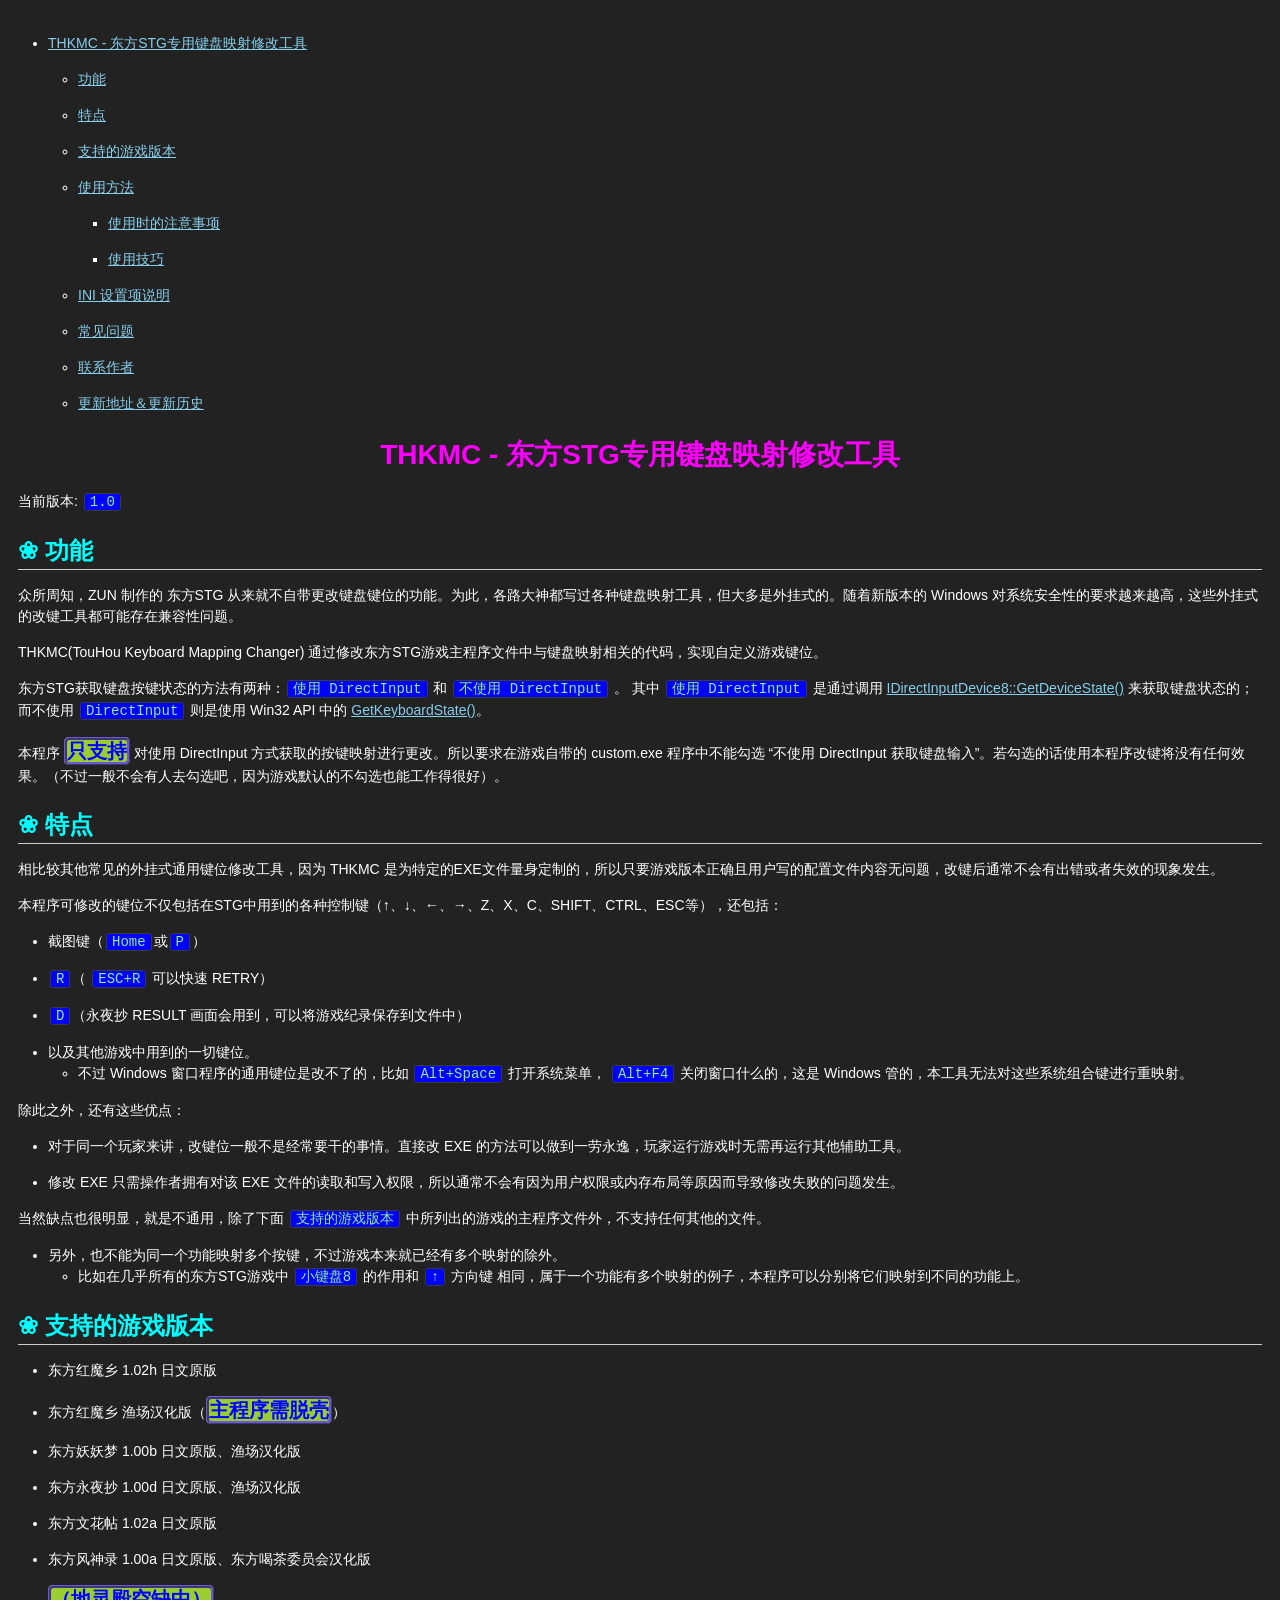
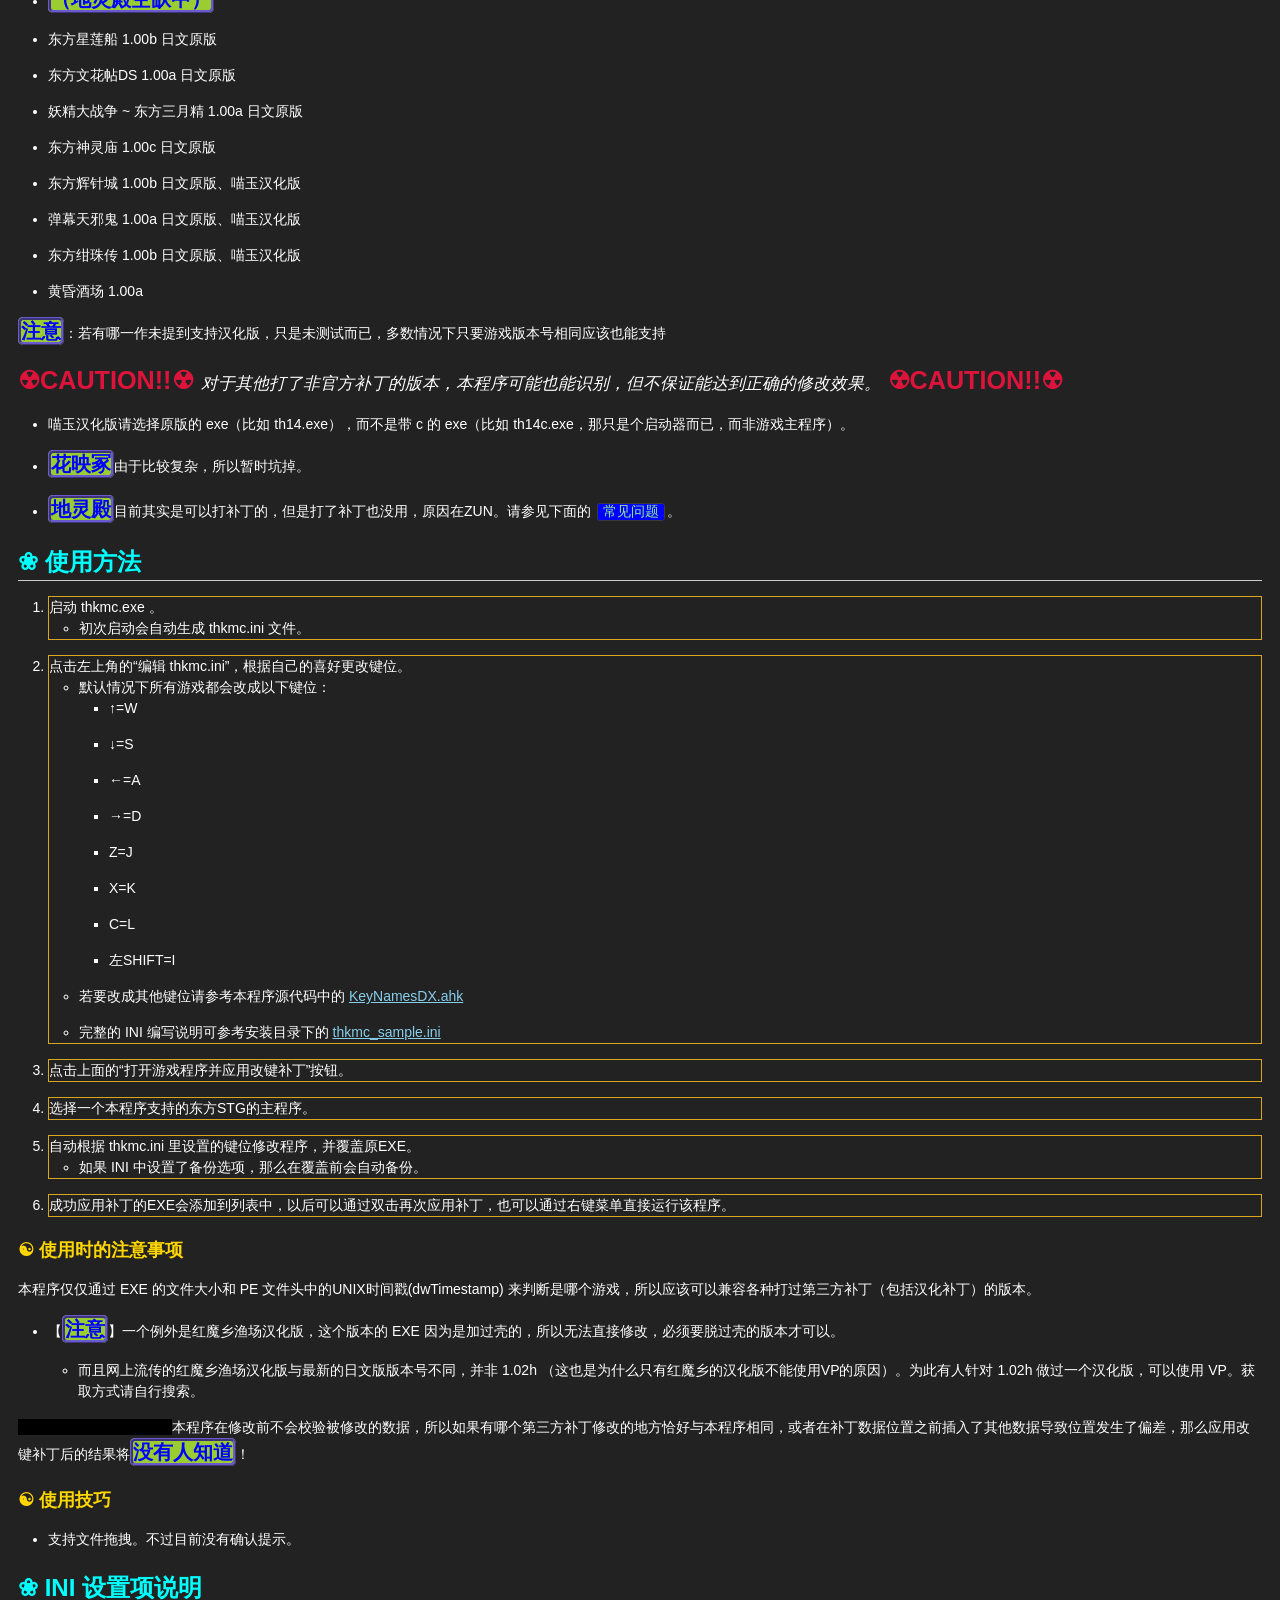
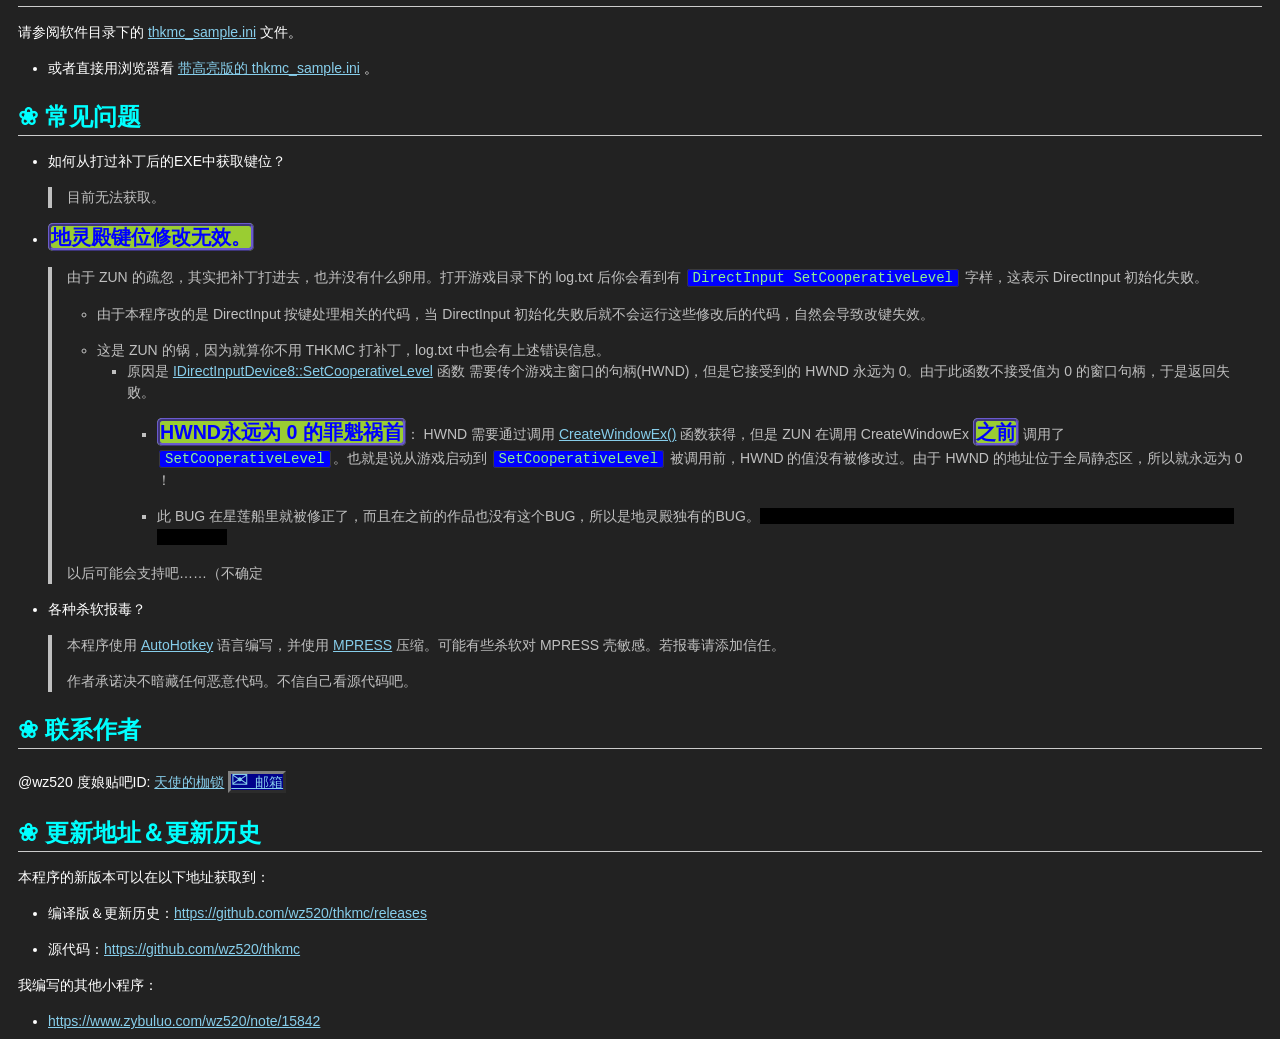
<file: docs/index.html>
<!DOCTYPE html PUBLIC "-//W3C//DTD XHTML 1.0 Transitional//EN" "http://www.w3.org/TR/xhtml1/DTD/xhtml1-transitional.dtd">
<html xmlns="http://www.w3.org/1999/xhtml" lang="zh" xml:lang="zh">
<head>
  <meta http-equiv="Content-Type" content="text/html; charset=utf-8" />
  <meta http-equiv="Content-Style-Type" content="text/css" />
  <meta name="generator" content="pandoc" />
  <title></title>
  <style type="text/css">code{white-space: pre;}</style>
  <link rel="stylesheet" href="style.css" type="text/css" />
</head>
<body>
<div id="TOC">
<ul>
<li><a href="#thkmc---东方stg专用键盘映射修改工具">THKMC - 东方STG专用键盘映射修改工具</a><ul>
<li><a href="#功能">功能</a></li>
<li><a href="#特点">特点</a></li>
<li><a href="#支持的游戏版本">支持的游戏版本</a></li>
<li><a href="#使用方法">使用方法</a><ul>
<li><a href="#使用时的注意事项">使用时的注意事项</a></li>
<li><a href="#使用技巧">使用技巧</a></li>
</ul></li>
<li><a href="#ini-设置项说明">INI 设置项说明</a></li>
<li><a href="#常见问题">常见问题</a></li>
<li><a href="#联系作者">联系作者</a></li>
<li><a href="#更新地址更新历史">更新地址＆更新历史</a></li>
</ul></li>
</ul>
</div>
<h1 id="thkmc---东方stg专用键盘映射修改工具">THKMC - 东方STG专用键盘映射修改工具</h1>
<p>当前版本: <code>1.0</code></p>
<h2 id="功能">功能</h2>
<p>众所周知，ZUN 制作的 东方STG 从来就不自带更改键盘键位的功能。为此，各路大神都写过各种键盘映射工具，但大多是外挂式的。随着新版本的 Windows 对系统安全性的要求越来越高，这些外挂式的改键工具都可能存在兼容性问题。</p>
<p>THKMC(TouHou Keyboard Mapping Changer) 通过修改东方STG游戏主程序文件中与键盘映射相关的代码，实现自定义游戏键位。</p>
<p>东方STG获取键盘按键状态的方法有两种：<code>使用 DirectInput</code> 和 <code>不使用 DirectInput</code> 。 其中 <code>使用 DirectInput</code> 是通过调用 <a href="https://msdn.microsoft.com/en-us/library/windows/desktop/microsoft.directx_sdk.idirectinputdevice8.idirectinputdevice8.getdevicestate(v=vs.85).aspx">IDirectInputDevice8::GetDeviceState()</a> 来获取键盘状态的；而不使用 <code>DirectInput</code> 则是使用 Win32 API 中的 <a href="https://msdn.microsoft.com/en-us/library/windows/desktop/ms646299(v=vs.85).aspx">GetKeyboardState()</a>。</p>
<p>本程序 <strong>只支持</strong> 对使用 DirectInput 方式获取的按键映射进行更改。所以要求在游戏自带的 custom.exe 程序中不能勾选 “不使用 DirectInput 获取键盘输入”。若勾选的话使用本程序改键将没有任何效果。（不过一般不会有人去勾选吧，因为游戏默认的不勾选也能工作得很好）。</p>
<h2 id="特点">特点</h2>
<p>相比较其他常见的外挂式通用键位修改工具，因为 THKMC 是为特定的EXE文件量身定制的，所以只要游戏版本正确且用户写的配置文件内容无问题，改键后通常不会有出错或者失效的现象发生。</p>
<p>本程序可修改的键位不仅包括在STG中用到的各种控制键（↑、↓、←、→、Z、X、C、SHIFT、CTRL、ESC等），还包括：</p>
<ul>
<li>截图键（<code>Home</code>或<code>P</code>）</li>
<li><code>R</code>（ <code>ESC+R</code> 可以快速 RETRY）</li>
<li><code>D</code>（永夜抄 RESULT 画面会用到，可以将游戏纪录保存到文件中）</li>
<li>以及其他游戏中用到的一切键位。
<ul>
<li>不过 Windows 窗口程序的通用键位是改不了的，比如 <code>Alt+Space</code> 打开系统菜单， <code>Alt+F4</code> 关闭窗口什么的，这是 Windows 管的，本工具无法对这些系统组合键进行重映射。</li>
</ul></li>
</ul>
<p>除此之外，还有这些优点：</p>
<ul>
<li>对于同一个玩家来讲，改键位一般不是经常要干的事情。直接改 EXE 的方法可以做到一劳永逸，玩家运行游戏时无需再运行其他辅助工具。</li>
<li>修改 EXE 只需操作者拥有对该 EXE 文件的读取和写入权限，所以通常不会有因为用户权限或内存布局等原因而导致修改失败的问题发生。</li>
</ul>
<p>当然缺点也很明显，就是不通用，除了下面 <code>支持的游戏版本</code> 中所列出的游戏的主程序文件外，不支持任何其他的文件。</p>
<ul>
<li>另外，也不能为同一个功能映射多个按键，不过游戏本来就已经有多个映射的除外。
<ul>
<li>比如在几乎所有的东方STG游戏中 <code>小键盘8</code> 的作用和 <code>↑</code> 方向键 相同，属于一个功能有多个映射的例子，本程序可以分别将它们映射到不同的功能上。</li>
</ul></li>
</ul>
<h2 id="支持的游戏版本">支持的游戏版本</h2>
<ul>
<li>东方红魔乡 1.02h 日文原版</li>
<li>东方红魔乡 渔场汉化版（<strong>主程序需脱壳</strong>）</li>
<li>东方妖妖梦 1.00b 日文原版、渔场汉化版</li>
<li>东方永夜抄 1.00d 日文原版、渔场汉化版</li>
<li>东方文花帖 1.02a 日文原版</li>
<li>东方风神录 1.00a 日文原版、东方喝茶委员会汉化版</li>
<li><strong>（地灵殿空缺中）</strong></li>
<li>东方星莲船 1.00b 日文原版</li>
<li>东方文花帖DS 1.00a 日文原版</li>
<li>妖精大战争 ~ 东方三月精 1.00a 日文原版</li>
<li>东方神灵庙 1.00c 日文原版</li>
<li>东方辉针城 1.00b 日文原版、喵玉汉化版</li>
<li>弹幕天邪鬼 1.00a 日文原版、喵玉汉化版</li>
<li>东方绀珠传 1.00b 日文原版、喵玉汉化版</li>
<li>黄昏酒场 1.00a</li>
</ul>
<p><strong>注意</strong>：若有哪一作未提到支持汉化版，只是未测试而已，多数情况下只要游戏版本号相同应该也能支持</p>
<p><em>对于其他打了非官方补丁的版本，本程序可能也能识别，但不保证能达到正确的修改效果。</em></p>
<ul>
<li>喵玉汉化版请选择原版的 exe（比如 th14.exe），而不是带 c 的 exe（比如 th14c.exe，那只是个启动器而已，而非游戏主程序）。</li>
<li><strong>花映冢</strong>由于比较复杂，所以暂时坑掉。</li>
<li><strong>地灵殿</strong>目前其实是可以打补丁的，但是打了补丁也没用，原因在ZUN。请参见下面的 <code>常见问题</code>。</li>
</ul>
<h2 id="使用方法">使用方法</h2>
<ol style="list-style-type: decimal">
<li>启动 thkmc.exe 。
<ul>
<li>初次启动会自动生成 thkmc.ini 文件。</li>
</ul></li>
<li>点击左上角的“编辑 thkmc.ini”，根据自己的喜好更改键位。
<ul>
<li>默认情况下所有游戏都会改成以下键位：
<ul>
<li>↑=W</li>
<li>↓=S</li>
<li>←=A</li>
<li>→=D</li>
<li>Z=J</li>
<li>X=K</li>
<li>C=L</li>
<li>左SHIFT=I</li>
</ul></li>
<li>若要改成其他键位请参考本程序源代码中的 <a href="https://github.com/wz520/thkmc/blob/master/KeyNamesDX.ahk">KeyNamesDX.ahk</a></li>
<li>完整的 INI 编写说明可参考安装目录下的 <a href="https://github.com/wz520/thkmc/blob/master/thkmc_sample.ini">thkmc_sample.ini</a></li>
</ul></li>
<li>点击上面的“打开游戏程序并应用改键补丁”按钮。</li>
<li>选择一个本程序支持的东方STG的主程序。</li>
<li>自动根据 thkmc.ini 里设置的键位修改程序，并覆盖原EXE。
<ul>
<li>如果 INI 中设置了备份选项，那么在覆盖前会自动备份。</li>
</ul></li>
<li>成功应用补丁的EXE会添加到列表中，以后可以通过双击再次应用补丁，也可以通过右键菜单直接运行该程序。</li>
</ol>
<h3 id="使用时的注意事项">使用时的注意事项</h3>
<p>本程序仅仅通过 EXE 的文件大小和 PE 文件头中的UNIX时间戳(dwTimestamp) 来判断是哪个游戏，所以应该可以兼容各种打过第三方补丁（包括汉化补丁）的版本。</p>
<ul>
<li>【<strong>注意</strong>】一个例外是红魔乡渔场汉化版，这个版本的 EXE 因为是加过壳的，所以无法直接修改，必须要脱过壳的版本才可以。
<ul>
<li>而且网上流传的红魔乡渔场汉化版与最新的日文版版本号不同，并非 1.02h （这也是为什么只有红魔乡的汉化版不能使用VP的原因）。为此有人针对 1.02h 做过一个汉化版，可以使用 VP。获取方式请自行搜索。</li>
</ul></li>
</ul>
<p><del>由于作者患有懒癌晚期，</del>本程序在修改前不会校验被修改的数据，所以如果有哪个第三方补丁修改的地方恰好与本程序相同，或者在补丁数据位置之前插入了其他数据导致位置发生了偏差，那么应用改键补丁后的结果将<strong>没有人知道</strong>！</p>
<h3 id="使用技巧">使用技巧</h3>
<ul>
<li>支持文件拖拽。不过目前没有确认提示。</li>
</ul>
<h2 id="ini-设置项说明">INI 设置项说明</h2>
<p>请参阅软件目录下的 <a href="https://github.com/wz520/thkmc/blob/master/thkmc_sample.ini">thkmc_sample.ini</a> 文件。</p>
<ul>
<li>或者直接用浏览器看 <a href="https://wz520.github.io/thkmc/thkmc_sample_ini.html">带高亮版的 thkmc_sample.ini</a> 。</li>
</ul>
<h2 id="常见问题">常见问题</h2>
<ul>
<li><p>如何从打过补丁后的EXE中获取键位？</p>
<blockquote>
<p>目前无法获取。</p>
</blockquote></li>
<li><p><strong>地灵殿键位修改无效。</strong></p>
<blockquote>
由于 ZUN 的疏忽，其实把补丁打进去，也并没有什么卵用。打开游戏目录下的 log.txt 后你会看到有 <code>DirectInput SetCooperativeLevel</code> 字样，这表示 DirectInput 初始化失败。
<ul>
<li>由于本程序改的是 DirectInput 按键处理相关的代码，当 DirectInput 初始化失败后就不会运行这些修改后的代码，自然会导致改键失效。</li>
<li>这是 ZUN 的锅，因为就算你不用 THKMC 打补丁，log.txt 中也会有上述错误信息。
<ul>
<li>原因是 <a href="https://msdn.microsoft.com/en-us/library/windows/desktop/microsoft.directx_sdk.idirectinputdevice8.idirectinputdevice8.setcooperativelevel(v=vs.85).aspx">IDirectInputDevice8::SetCooperativeLevel</a> 函数 需要传个游戏主窗口的句柄(HWND)，但是它接受到的 HWND 永远为 0。由于此函数不接受值为 0 的窗口句柄，于是返回失败。
<ul>
<li><strong>HWND永远为 0 的罪魁祸首</strong>： HWND 需要通过调用 <a href="https://msdn.microsoft.com/en-us/library/windows/desktop/ms632680(v=vs.85).aspx">CreateWindowEx()</a> 函数获得，但是 ZUN 在调用 CreateWindowEx <strong>之前</strong> 调用了 <code>SetCooperativeLevel</code>。也就是说从游戏启动到 <code>SetCooperativeLevel</code> 被调用前，HWND 的值没有被修改过。由于 HWND 的地址位于全局静态区，所以就永远为 0 ！</li>
<li>此 BUG 在星莲船里就被修正了，而且在之前的作品也没有这个BUG，所以是地灵殿独有的BUG。<del>（于是2un你既然在星莲船里已经修正了这个BUG为什么不给地灵殿也出个补丁啊！（摔</del></li>
</ul></li>
</ul></li>
</ul>
<p>以后可能会支持吧……（不确定</p>
</blockquote></li>
<li><p>各种杀软报毒？</p>
<blockquote>
<p>本程序使用 <a href="https://autohotkey.com/">AutoHotkey</a> 语言编写，并使用 <a href="http://www.matcode.com/mpress.htm">MPRESS</a> 压缩。可能有些杀软对 MPRESS 壳敏感。若报毒请添加信任。</p>
<p>作者承诺决不暗藏任何恶意代码。不信自己看源代码吧。</p>
</blockquote></li>
</ul>
<h2 id="联系作者">联系作者</h2>
<p><span class="citation">@wz520</span> 度娘贴吧ID: <a href="http://tieba.baidu.com/home/main?id=f861cceccab9b5c4bccfcbf83d00&amp;fr=userbar">天使的枷锁</a> <span class="mail"><a href="&#x6d;&#x61;&#x69;&#108;&#116;&#x6f;&#58;&#x77;&#x69;&#110;&#x67;&#122;&#x65;&#114;&#x6f;&#x31;&#48;&#52;&#48;&#64;&#x67;&#x6d;&#x61;&#x69;&#108;&#46;&#x63;&#x6f;&#x6d;" class="email">&#37038;&#x7bb1;</a></span></p>
<h2 id="更新地址更新历史">更新地址＆更新历史</h2>
<p>本程序的新版本可以在以下地址获取到：</p>
<ul>
<li>编译版＆更新历史：<a href="https://github.com/wz520/thkmc/releases" class="uri">https://github.com/wz520/thkmc/releases</a></li>
<li>源代码：<a href="https://github.com/wz520/thkmc" class="uri">https://github.com/wz520/thkmc</a></li>
</ul>
<p>我编写的其他小程序：</p>
<ul>
<li><a href="https://www.zybuluo.com/wz520/note/15842" class="uri">https://www.zybuluo.com/wz520/note/15842</a></li>
</ul>
</body>
</html>
</file>
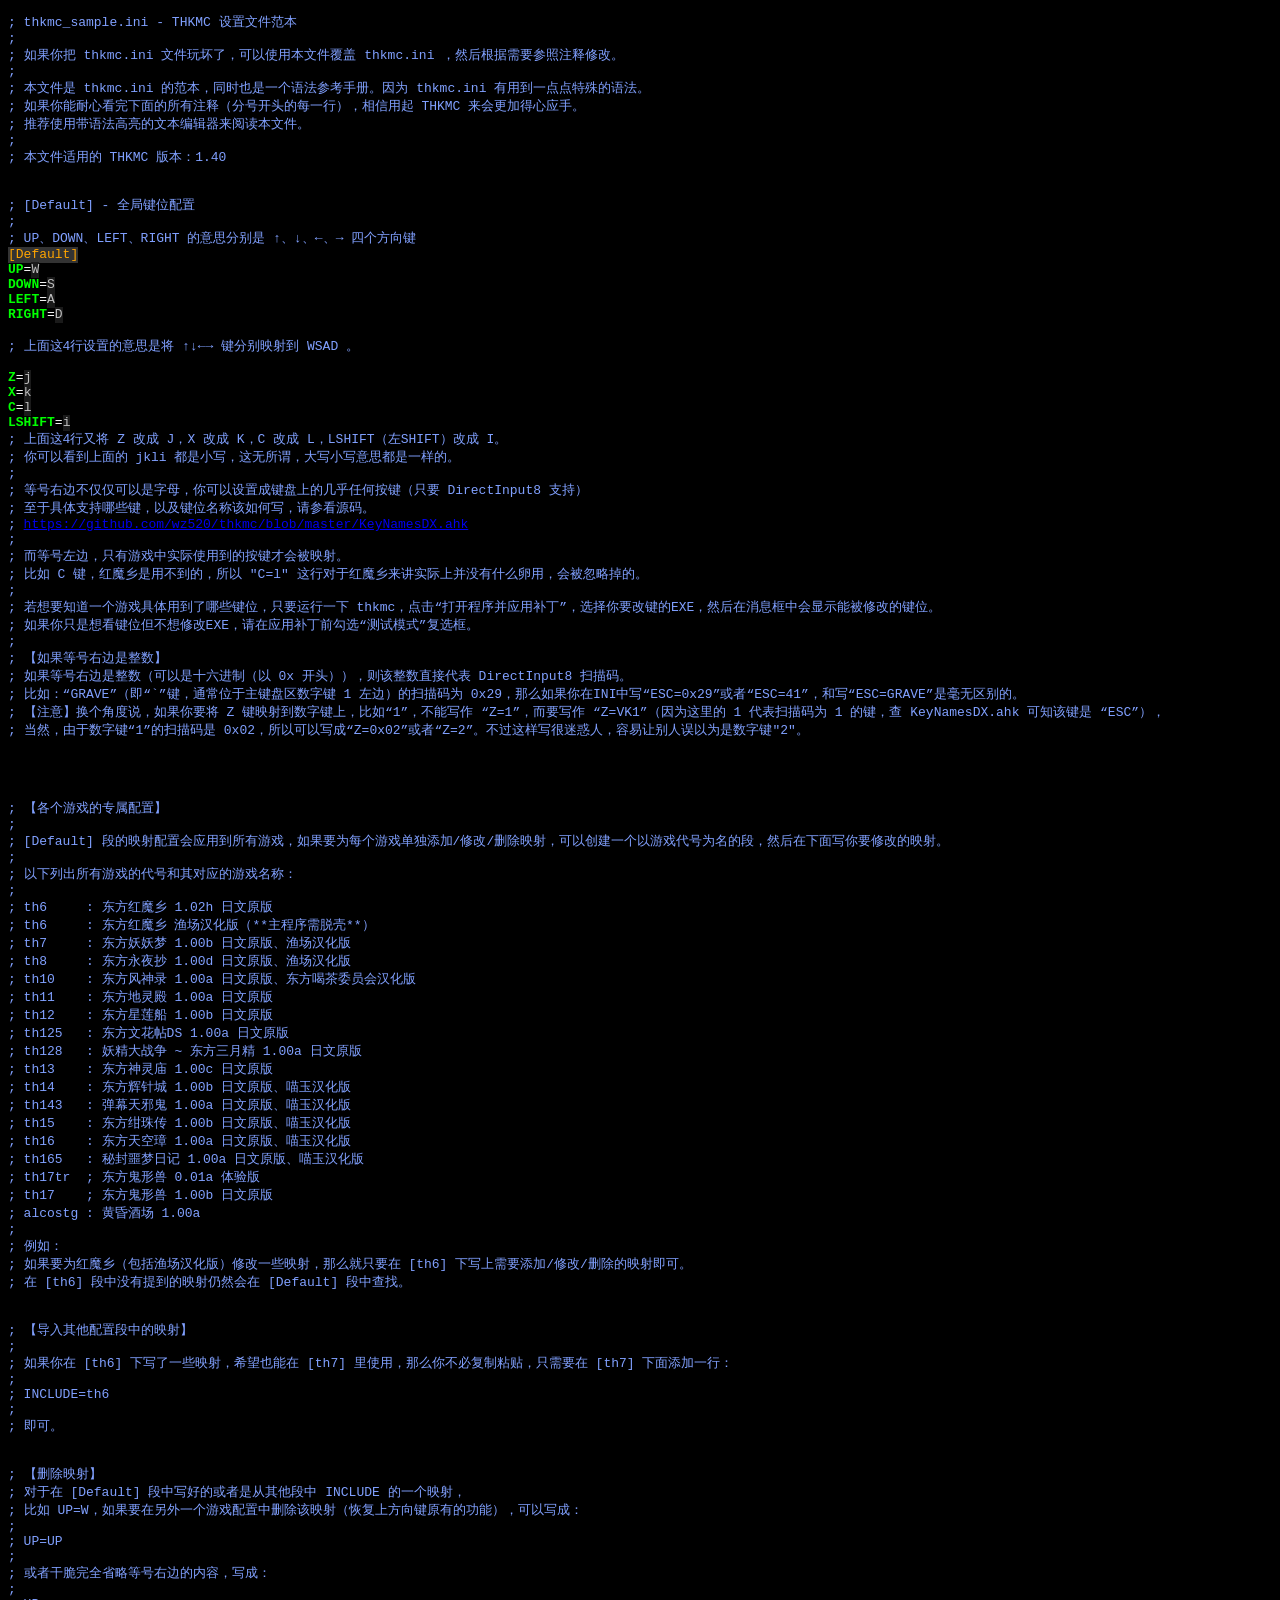
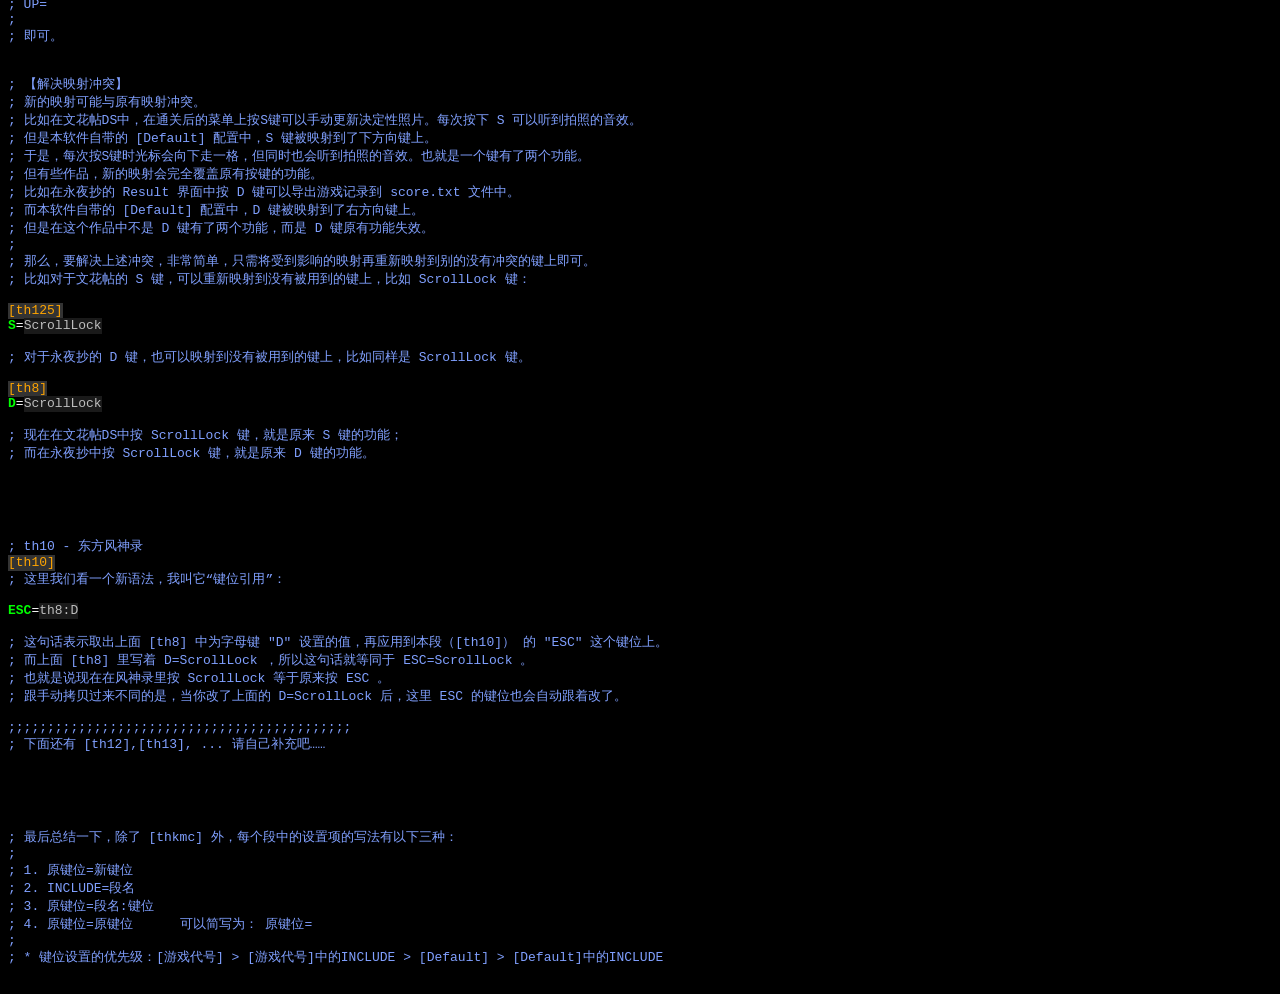
<file: docs/thkmc_sample_ini.html>
<!DOCTYPE HTML PUBLIC "-//W3C//DTD HTML 4.01//EN" "http://www.w3.org/TR/html4/strict.dtd">
<html>
<head>
<meta http-equiv="content-type" content="text/html; charset=UTF-8">
<title>THKMC_SAMPLE</title> 
<meta name="Generator" content="Vim/8.1">
<meta name="plugin-version" content="vim8.1_v1">
<meta name="syntax" content="dosini">
<meta name="settings" content="use_css,pre_wrap,no_foldcolumn,expand_tabs,prevent_copy=">
<meta name="colorscheme" content="wz_night">
<style type="text/css">
<!--
pre { white-space: pre-wrap; font-family: monospace; color: #ffffff; background-color: #000000; }
body { font-family: monospace; color: #ffffff; background-color: #000000; }
* { font-size: 1em; }
.Type { color: #00ff00; font-weight: bold; }
.String { color: #bebebe; background-color: #1a1a1a; padding-bottom: 1px; }
.Comment { color: #80a0ff; }
.Special { color: #ffa500; background-color: #333333; padding-bottom: 1px; }
-->
</style>
</head>
<body>
<pre id='vimCodeElement'>
<span class="Comment">; thkmc_sample.ini - THKMC 设置文件范本</span>
<span class="Comment">;</span>
<span class="Comment">; 如果你把 thkmc.ini 文件玩坏了，可以使用本文件覆盖 thkmc.ini ，然后根据需要参照注释修改。</span>
<span class="Comment">;</span>
<span class="Comment">; 本文件是 thkmc.ini 的范本，同时也是一个语法参考手册。因为 thkmc.ini 有用到一点点特殊的语法。</span>
<span class="Comment">; 如果你能耐心看完下面的所有注释（分号开头的每一行），相信用起 THKMC 来会更加得心应手。</span>
<span class="Comment">; 推荐使用带语法高亮的文本编辑器来阅读本文件。</span>
<span class="Comment">; </span>
<span class="Comment">; 本文件适用的 THKMC 版本：1.40</span>


<span class="Comment">; [Default] - 全局键位配置</span>
<span class="Comment">;</span>
<span class="Comment">; UP、DOWN、LEFT、RIGHT 的意思分别是 ↑、↓、←、→ 四个方向键</span>
<span class="Special">[Default]</span>
<span class="Type">UP</span>=<span class="String">W</span>
<span class="Type">DOWN</span>=<span class="String">S</span>
<span class="Type">LEFT</span>=<span class="String">A</span>
<span class="Type">RIGHT</span>=<span class="String">D</span>

<span class="Comment">; 上面这4行设置的意思是将 ↑↓←→ 键分别映射到 WSAD 。</span>

<span class="Type">Z</span>=<span class="String">j</span>
<span class="Type">X</span>=<span class="String">k</span>
<span class="Type">C</span>=<span class="String">l</span>
<span class="Type">LSHIFT</span>=<span class="String">i</span>
<span class="Comment">; 上面这4行又将 Z 改成 J，X 改成 K，C 改成 L，LSHIFT（左SHIFT）改成 I。</span>
<span class="Comment">; 你可以看到上面的 jkli 都是小写，这无所谓，大写小写意思都是一样的。</span>
<span class="Comment">;</span>
<span class="Comment">; 等号右边不仅仅可以是字母，你可以设置成键盘上的几乎任何按键（只要 DirectInput8 支持）</span>
<span class="Comment">; 至于具体支持哪些键，以及键位名称该如何写，请参看源码。</span>
<span class="Comment">; <a href="https://github.com/wz520/thkmc/blob/master/KeyNamesDX.ahk">https://github.com/wz520/thkmc/blob/master/KeyNamesDX.ahk</a></span>
<span class="Comment">;</span>
<span class="Comment">; 而等号左边，只有游戏中实际使用到的按键才会被映射。</span>
<span class="Comment">; 比如 C 键，红魔乡是用不到的，所以 &quot;C=l&quot; 这行对于红魔乡来讲实际上并没有什么卵用，会被忽略掉的。</span>
<span class="Comment">;</span>
<span class="Comment">; 若想要知道一个游戏具体用到了哪些键位，只要运行一下 thkmc，点击“打开程序并应用补丁”，选择你要改键的EXE，然后在消息框中会显示能被修改的键位。</span>
<span class="Comment">; 如果你只是想看键位但不想修改EXE，请在应用补丁前勾选“测试模式”复选框。</span>
<span class="Comment">;</span>
<span class="Comment">; 【如果等号右边是整数】</span>
<span class="Comment">; 如果等号右边是整数（可以是十六进制（以 0x 开头）），则该整数直接代表 DirectInput8 扫描码。</span>
<span class="Comment">; 比如：“GRAVE”（即“`”键，通常位于主键盘区数字键 1 左边）的扫描码为 0x29，那么如果你在INI中写“ESC=0x29”或者“ESC=41”，和写“ESC=GRAVE”是毫无区别的。</span>
<span class="Comment">; 【注意】换个角度说，如果你要将 Z 键映射到数字键上，比如“1”，不能写作 “Z=1”，而要写作 “Z=VK1”（因为这里的 1 代表扫描码为 1 的键，查 KeyNamesDX.ahk 可知该键是 “ESC”），</span>
<span class="Comment">; 当然，由于数字键“1”的扫描码是 0x02，所以可以写成“Z=0x02”或者“Z=2”。不过这样写很迷惑人，容易让别人误以为是数字键&quot;2&quot;。</span>




<span class="Comment">; 【各个游戏的专属配置】</span>
<span class="Comment">;</span>
<span class="Comment">; [Default] 段的映射配置会应用到所有游戏，如果要为每个游戏单独添加/修改/删除映射，可以创建一个以游戏代号为名的段，然后在下面写你要修改的映射。</span>
<span class="Comment">;</span>
<span class="Comment">; 以下列出所有游戏的代号和其对应的游戏名称：</span>
<span class="Comment">;</span>
<span class="Comment">; th6     : 东方红魔乡 1.02h 日文原版</span>
<span class="Comment">; th6     : 东方红魔乡 渔场汉化版（**主程序需脱壳**）</span>
<span class="Comment">; th7     : 东方妖妖梦 1.00b 日文原版、渔场汉化版</span>
<span class="Comment">; th8     : 东方永夜抄 1.00d 日文原版、渔场汉化版</span>
<span class="Comment">; th10    : 东方风神录 1.00a 日文原版、东方喝茶委员会汉化版</span>
<span class="Comment">; th11    : 东方地灵殿 1.00a 日文原版</span>
<span class="Comment">; th12    : 东方星莲船 1.00b 日文原版</span>
<span class="Comment">; th125   : 东方文花帖DS 1.00a 日文原版</span>
<span class="Comment">; th128   : 妖精大战争 ~ 东方三月精 1.00a 日文原版</span>
<span class="Comment">; th13    : 东方神灵庙 1.00c 日文原版</span>
<span class="Comment">; th14    : 东方辉针城 1.00b 日文原版、喵玉汉化版</span>
<span class="Comment">; th143   : 弹幕天邪鬼 1.00a 日文原版、喵玉汉化版</span>
<span class="Comment">; th15    : 东方绀珠传 1.00b 日文原版、喵玉汉化版</span>
<span class="Comment">; th16    : 东方天空璋 1.00a 日文原版、喵玉汉化版</span>
<span class="Comment">; th165   : 秘封噩梦日记 1.00a 日文原版、喵玉汉化版</span>
<span class="Comment">; th17tr  ; 东方鬼形兽 0.01a 体验版</span>
<span class="Comment">; th17    ; 东方鬼形兽 1.00b 日文原版</span>
<span class="Comment">; alcostg : 黄昏酒场 1.00a</span>
<span class="Comment">;</span>
<span class="Comment">; 例如：</span>
<span class="Comment">; 如果要为红魔乡（包括渔场汉化版）修改一些映射，那么就只要在 [th6] 下写上需要添加/修改/删除的映射即可。</span>
<span class="Comment">; 在 [th6] 段中没有提到的映射仍然会在 [Default] 段中查找。</span>


<span class="Comment">; 【导入其他配置段中的映射】</span>
<span class="Comment">;</span>
<span class="Comment">; 如果你在 [th6] 下写了一些映射，希望也能在 [th7] 里使用，那么你不必复制粘贴，只需要在 [th7] 下面添加一行：</span>
<span class="Comment">;</span>
<span class="Comment">; INCLUDE=th6</span>
<span class="Comment">; </span>
<span class="Comment">; 即可。</span>


<span class="Comment">; 【删除映射】</span>
<span class="Comment">; 对于在 [Default] 段中写好的或者是从其他段中 INCLUDE 的一个映射，</span>
<span class="Comment">; 比如 UP=W，如果要在另外一个游戏配置中删除该映射（恢复上方向键原有的功能），可以写成：</span>
<span class="Comment">;</span>
<span class="Comment">; UP=UP</span>
<span class="Comment">;</span>
<span class="Comment">; 或者干脆完全省略等号右边的内容，写成：</span>
<span class="Comment">;</span>
<span class="Comment">; UP=</span>
<span class="Comment">;</span>
<span class="Comment">; 即可。</span>


<span class="Comment">; 【解决映射冲突】</span>
<span class="Comment">; 新的映射可能与原有映射冲突。</span>
<span class="Comment">; 比如在文花帖DS中，在通关后的菜单上按S键可以手动更新决定性照片。每次按下 S 可以听到拍照的音效。</span>
<span class="Comment">; 但是本软件自带的 [Default] 配置中，S 键被映射到了下方向键上。</span>
<span class="Comment">; 于是，每次按S键时光标会向下走一格，但同时也会听到拍照的音效。也就是一个键有了两个功能。</span>
<span class="Comment">; 但有些作品，新的映射会完全覆盖原有按键的功能。</span>
<span class="Comment">; 比如在永夜抄的 Result 界面中按 D 键可以导出游戏记录到 score.txt 文件中。</span>
<span class="Comment">; 而本软件自带的 [Default] 配置中，D 键被映射到了右方向键上。</span>
<span class="Comment">; 但是在这个作品中不是 D 键有了两个功能，而是 D 键原有功能失效。</span>
<span class="Comment">;</span>
<span class="Comment">; 那么，要解决上述冲突，非常简单，只需将受到影响的映射再重新映射到别的没有冲突的键上即可。</span>
<span class="Comment">; 比如对于文花帖的 S 键，可以重新映射到没有被用到的键上，比如 ScrollLock 键：</span>

<span class="Special">[th125]</span>
<span class="Type">S</span>=<span class="String">ScrollLock</span>

<span class="Comment">; 对于永夜抄的 D 键，也可以映射到没有被用到的键上，比如同样是 ScrollLock 键。</span>

<span class="Special">[th8]</span>
<span class="Type">D</span>=<span class="String">ScrollLock</span>

<span class="Comment">; 现在在文花帖DS中按 ScrollLock 键，就是原来 S 键的功能；</span>
<span class="Comment">; 而在永夜抄中按 ScrollLock 键，就是原来 D 键的功能。</span>





<span class="Comment">; th10 - 东方风神录</span>
<span class="Special">[th10]</span>
<span class="Comment">; 这里我们看一个新语法，我叫它“键位引用”：</span>

<span class="Type">ESC</span>=<span class="String">th8:D</span>

<span class="Comment">; 这句话表示取出上面 [th8] 中为字母键 &quot;D&quot; 设置的值，再应用到本段（[th10]） 的 &quot;ESC&quot; 这个键位上。</span>
<span class="Comment">; 而上面 [th8] 里写着 D=ScrollLock ，所以这句话就等同于 ESC=ScrollLock 。</span>
<span class="Comment">; 也就是说现在在风神录里按 ScrollLock 等于原来按 ESC 。</span>
<span class="Comment">; 跟手动拷贝过来不同的是，当你改了上面的 D=ScrollLock 后，这里 ESC 的键位也会自动跟着改了。</span>

<span class="Comment">;;;;;;;;;;;;;;;;;;;;;;;;;;;;;;;;;;;;;;;;;;;;</span>
<span class="Comment">; 下面还有 [th12],[th13], ... 请自己补充吧……</span>





<span class="Comment">; 最后总结一下，除了 [thkmc] 外，每个段中的设置项的写法有以下三种：</span>
<span class="Comment">;</span>
<span class="Comment">; 1. 原键位=新键位</span>
<span class="Comment">; 2. INCLUDE=段名</span>
<span class="Comment">; 3. 原键位=段名:键位</span>
<span class="Comment">; 4. 原键位=原键位      可以简写为： 原键位=</span>
<span class="Comment">;</span>
<span class="Comment">; * 键位设置的优先级：[游戏代号] &gt; [游戏代号]中的INCLUDE &gt; [Default] &gt; [Default]中的INCLUDE</span>

</pre>
</body>
</html>
<!-- vim: set foldmethod=manual : -->
</file>
<file: docs/style.css>
﻿body {
	/* font-family: Segoe UI, "Microsoft YaHei", Georgia, Helvetica, Arial, sans-serif, 宋体, PMingLiU, serif; */
	font-family: Segoe UI, "Microsoft YaHei", Arial, sans-serif, 宋体, PMingLiU, serif;
	font-size: 10.5pt;
	line-height: 1.5;
	padding-top: 10px;
	padding-bottom: 10px;
	background-color: #222222;
	color: white;
	padding: 10px;
}

strong {
	font-size: 1.4em;
	background-color: yellowgreen;
	color: blue;
	border: 3px ridge slateblue;
	border-radius: 5px;
	transition: color 0.5s, background-color 0.5s;
}
strong:hover {
	color: red;
	background-color: bisque ;
}
em {
	font-size: 1.2em;
}

/* DEPRECATED */
/*
em:before {
	content: "❢ ";
	font-size: 1.5em;
	color: crimson;
}
em:after {
	content: " ❢";
	font-size: 1.5em;
	color: crimson;
}
*/
em:before {
	content: "☢CAUTION!!☢ ";
	font-size: 1.5em;
	color: crimson;
	font-style: normal;
	font-weight: bold;
}
em:after {
	content: " ☢CAUTION!!☢";
	font-size: 1.5em;
	color: crimson;
	font-style: normal;
	font-weight: bold;
}


nav#TOC:before {
	content: "目录：";
	font-size: 1.5em;
}
nav#TOC{
	border: 3px solid white;
	border-radius: 5px;
	line-height: 30%;
	padding-top: 1em;
	width: 25em;
	background-color: darkgreen;
}
nav#TOC ul{
	/* list-style-type: square; */
	/* display: inline; */
}
nav#TOC ul li{
	/* display: inline; */
}
nav#TOC ul li a{
	color: yellow;
	transition: background-color 0.5s, color 0.5s;
}
nav#TOC ul li a:active {
	color: red;
}
nav#TOC ul li a:hover {
	/* color: fuchsia; */
	/* background-color: darkblue; */
	color: orange;
	background-color: darkred;
	border: 4px inset gray;
}

body > *:first-child {
	margin-top: 0 !important;
}
body > *:last-child {
	margin-bottom: 0 !important;
}

a {transition: color 0.5s;}
a:link {color:skyblue;}
a:visited {color:skyblue;}
a:hover {color:yellow;background-color:blue;}
a:active {color:red;}

h1 a:link, h1 a:visited {
	color: hotpink;
}
h1 a:hover {color:yellow;background-color:blue;}
h1 a:active {color:red;}

h2 a:link, h2 a:visited {
	color: aqua;
}
h2 a:hover {color:yellow;background-color:blue;}
h2 a:active {color:red;}

h2:before {
	content: "❀ ";
}

h2.author a:link, h2.author a:visited {
	color: chartreuse;
}
h2.author:before {
	content: "✍ ";
	color: red;
}
h2.author a:hover {color:yellow;background-color:blue;}
h2.author a:active {color:red;}

h3:before {
	content: "☯ ";
}

/* ADDED */
h4:before {
	/* content: "❂ ";*/
	content: "✦ ";
}


h1, h2, h3, h4, h5, h6 {
	margin: 20px 0 10px;
	padding: 0;
	font-weight: bold;
	-webkit-font-smoothing: antialiased;
	cursor: text;
	position: relative;
}
h1 {
	font-size: 28px;
	color: magenta;
	text-align: center;
}
h2 {
	font-size: 24px;
	border-bottom: 1px solid #cccccc;
	color: aqua;
}
h3 {
	font-size: 18px;
	color: gold;
}
h4 {
	font-size: 16px;
}
h5 {
	font-size: 14px;
}
h6 {
	color: #777777;
	font-size: 14px;
}
p, blockquote, ul, ol, dl, li, table, pre {
	margin: 15px 0;
}
hr {
	background: transparent;
	/* border: 0 none; */
	color: #333333;
	height: 4px;
	padding: 0;
}
body > h2:first-child {
	margin-top: 0;
	padding-top: 0;
}
body > h1:first-child {
	margin-top: 0;
	padding-top: 0;
}
body > h1:first-child + h2 {
	margin-top: 0;
	padding-top: 0;
}
body > h3:first-child, body > h4:first-child, body > h5:first-child, body > h6:first-child {
	margin-top: 0;
	padding-top: 0;
}

h1 p, h2 p, h3 p, h4 p, h5 p, h6 p {
	margin-top: 0;
}
li p.first {
	display: inline-block;
}
ul, ol {
	padding-left: 30px;
}


/* DEPRECATED */
/*
ol > li {
	border-bottom-width: 1px;
	border-bottom-style: dotted;
	border-color: goldenrod;
}
*/
ol > li {
	border-width: 1px;
	border-style: solid;
	border-color: goldenrod;
}

ul :first-child, ol :first-child {
	margin-top: 0;
}
ul :last-child, ol :last-child {
	margin-bottom: 0;
}
dl {
	padding: 0;
}
dl dt {
	font-size: 1.2em;
	font-weight: bold;
	font-style: italic;
	padding: 0;
	margin: 15px 0 5px;
}
dl dt:first-child {
	padding: 0;
}
dl dt > :first-child {
	margin-top: 0;
}
dl dt > :last-child {
	margin-bottom: 0;
}
dl dd {
	margin: 0 0 15px;
	padding: 0 2em;
}
dl dd > :first-child {
	margin-top: 0;
}
dl dd > :last-child {
	margin-bottom: 0;
}
blockquote {
	border-left: 4px solid silver;
	padding: 0 15px;
	color: silver;
}
blockquote > :first-child {
	margin-top: 0;
}
blockquote > :last-child {
	margin-bottom: 0;
}
table {
	padding: 0;
	border: 4px ridge lightgray;
	/* width: 50%; */
	caption-side: bottom;
}
table tr {
	border-top: 2px solid yellow;
	background-color: #202020;
	margin: 0;
	padding: 0;
}

/* table tr:nth-child(2n) { */
/* 	background-color: #101010; */
/* } */
table tr.even {
	background-color: #101010;
}

table tr th {
	font-weight: bold;
	border: 1px solid yellow;
	text-align: center;
	margin: 0;
	padding: 6px 13px;
	color: aqua;
}
table tr td {
	border: 1px solid silver;
	margin: 0;
	padding: 6px 13px;
	color: deeppink;
}
table tr th :first-child, table tr td :first-child {
	margin-top: 0;
}
table tr th :last-child, table tr td :last-child {
	margin-bottom: 0;
}
img {
	max-width: 100%;
	border: 2px groove gray;
}
code {
	margin: 0 2px;
	padding: 0 5px;
	white-space: nowrap;
	border: 1px solid #3a3a3a;
	background-color: blue;
	border-radius: 3px;
	color: lightgreen;
}
pre {
	background-color: #3a2a1a;
	border: 5px ridge silver;
	font-size: 13px;
	line-height: 19px;
	overflow: auto;
	padding: 6px 10px;
	border-radius: 3px;
	width: 50%;
	transition: background-color 0.3s;
}
pre:hover {
	background-color: #333;
}
pre code {
	margin: 0;
	padding: 0;
	white-space: pre;
	border: none;
	background: transparent;
	background-color: transparent;
	transition: inherit;
}

pre, code.sourceCode {
	color: mintcream;
	background-color: black;
}

del {
	color: black;
	background-color: black;
	text-decoration: none;
}

/* mysign */
span a {
	border: 3px outset gray;
	background-color: darkblue;
}
span.mail a:before {
	font-size: 1.5em;
	content: "✉ ";
}

/* footnotes */
div.footnotes ol:before {
	content: "✎ 脚注: ";
	color: deeppink;
}

/* dl, dt, dd */
dl {
	border: 3px ridge green;
}
dt {
	width: 20em;
	color: lightgreen;
}
dd {
	color: violet;
	width: 50em;
}
dd:before {
	content: "☞ ";
}
</file>
